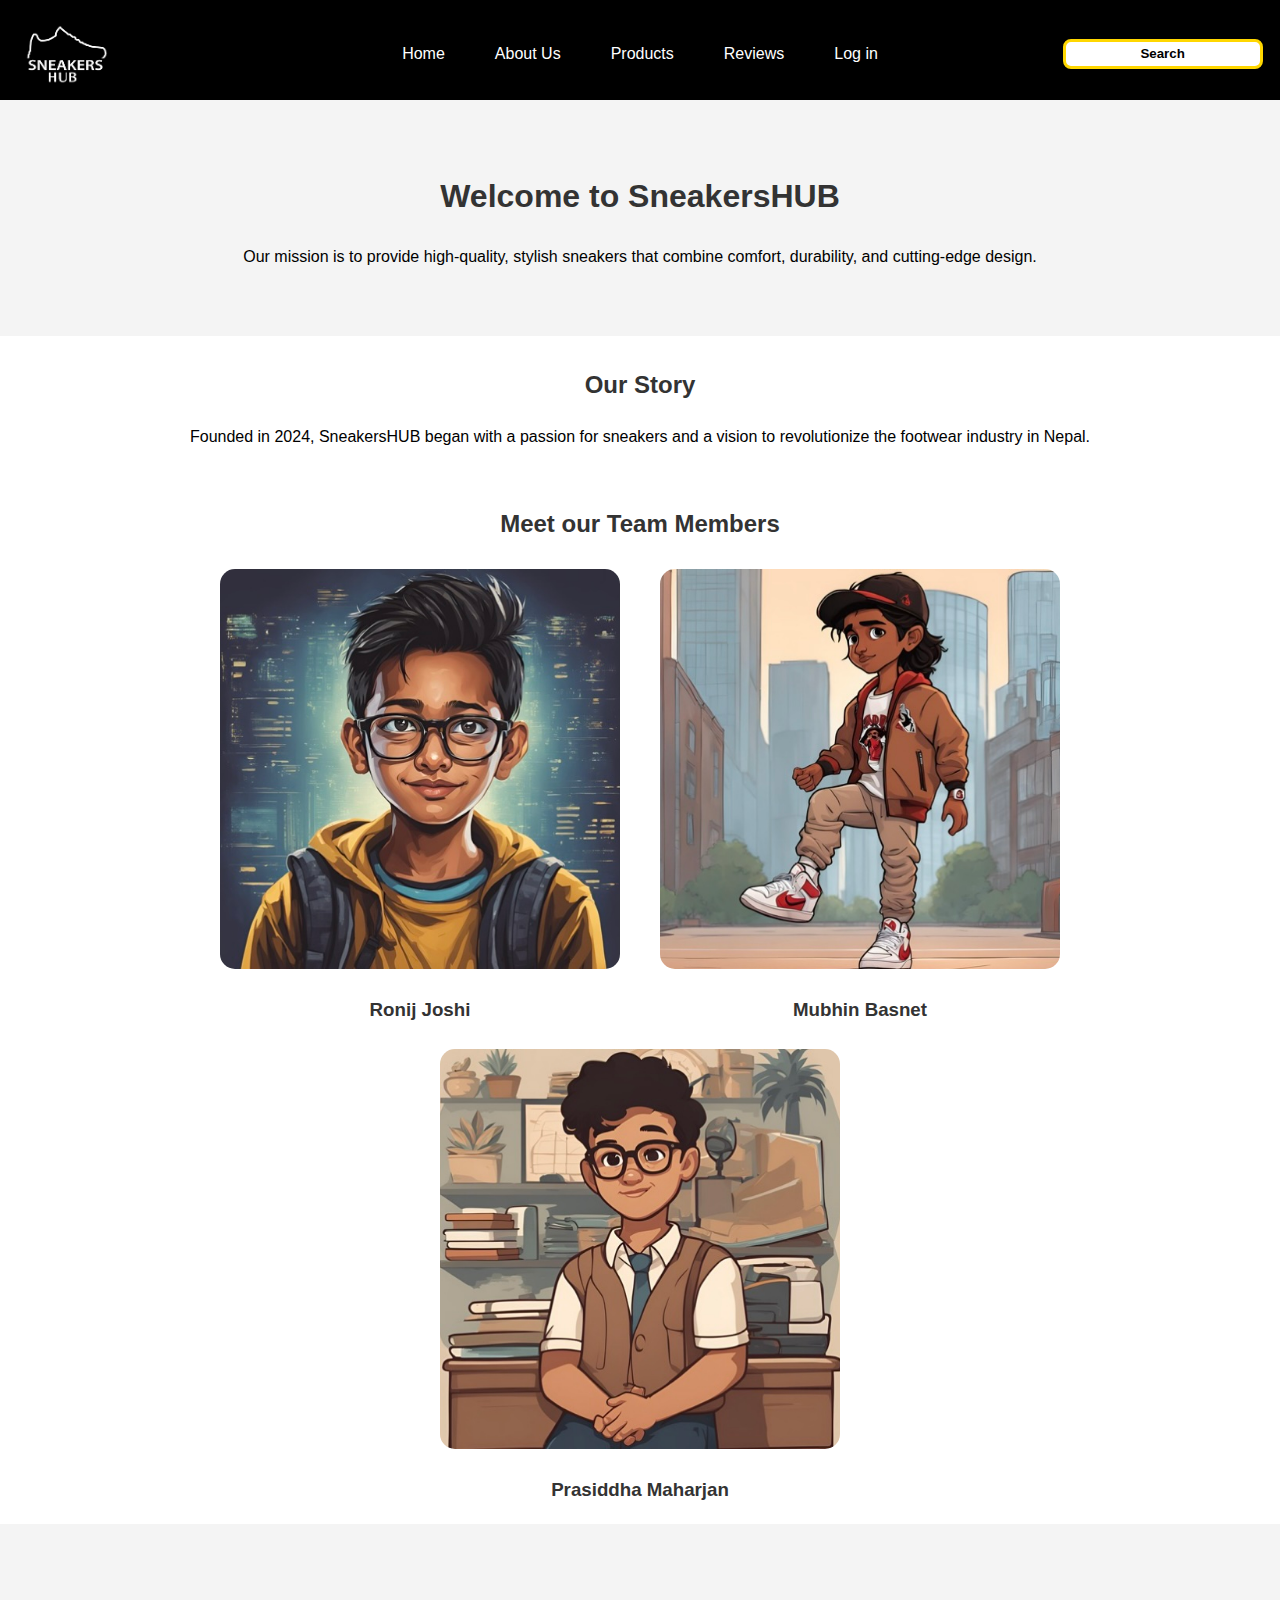
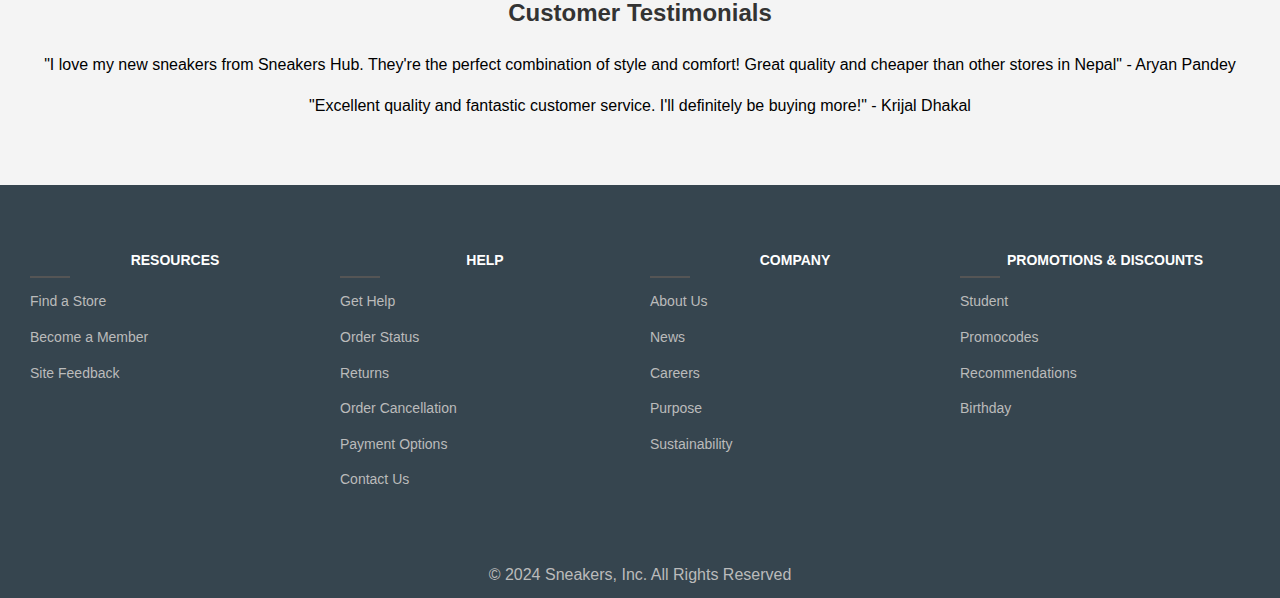
<file: about.html>
<!DOCTYPE html>
<html lang="en">
  <head>
    <meta charset="UTF-8" />
    <meta name="viewport" content="width=device-width, initial-scale=1.0" />
    <title>About Us - Sneaker Website</title>
    <link rel="stylesheet" href="about.css" />
  </head>
  <body>
    <div class="navbar">
        <div class="image-logo">
          <img src="images/ss.png" alt="Sneakers hub logo" />
        </div>
        <div class="center-content">
          <span class="link"><a href="index.html">Home</a></span>
          <span class="link"><a href="about.html">About Us</a></span>
          <span class="link"><a href="products.html">Products</a></span>
          <span class="link"><a href="signup.html">Reviews</a></span>
          <span class="link"><a href="login.html">Log in</a></span>
        </div>
        <div> <button class="search">Search</button> </div>
      </div>

    <section class="introduction">
      <h1>Welcome to SneakersHUB</h1>
      <p>
        Our mission is to provide high-quality, stylish sneakers that combine
        comfort, durability, and cutting-edge design.
      </p>
    </section>

    <section class="our-story">
      <h2>Our Story</h2>
      <p>
        Founded in 2024, SneakersHUB began with a passion for sneakers and a
        vision to revolutionize the footwear industry in Nepal.
      </p>
    </section>
    
    <section class="meet-the-team">
      <section class="white">
        <h2 style="text-align: center">Meet our Team Members</h2>
        <section class="body-container"></div>

        <section>
          <img src="images/ronic.jpg" alt="ronic" />

          <h3>Ronij Joshi</h3>
        </section>

        <section>
          <img src="images/mub.jpg" alt="mub" />
          <h3>Mubhin Basnet</h3>
        </section>

        <section>
            <img src="images/pras.jpg" alt="pras" />
            <h3>Prasiddha Maharjan</h3>
        </section>
    </section>
      <!-- <h2>Meet the Team</h2>
        <div class="team-member">
            <img src="images/ronic.jpg" alt="Ronij Joshi">
            <h3>Ronij Joshi, Founder</h3>
        </div>
        <div class="team-member">
            <img src="images/mub.jpg" alt="Mubhin Basnet">
            <h3>Mubhin Basnet</h3>
            
        </div>
        <div class="team-member">
            <img src="images/pras.jpg" alt="Prasiddha Maharjan">
            <h3>Prasiddha Maharjan</h3>
        </div> -->
    </section>

    <section class="customer-testimonials">
      <h2>Customer Testimonials</h2>
      <div class="testimonial">
        <p>
          "I love my new sneakers from Sneakers Hub. They're the perfect
          combination of style and comfort! Great quality and cheaper than other stores in Nepal" - Aryan Pandey
        </p>
      </div>
      <div class="testimonial">
        <p>
          "Excellent quality and fantastic customer service. I'll definitely be
          buying more!" - Krijal Dhakal
        </p>
      </div>
    </section>

    <footer class="footer">
        <div class="footer-column">
            <h3>Resources</h3>
            <ul>
                <li><a href="#">Find a Store</a></li>
                <li><a href="#">Become a Member</a></li>
                <li><a href="#">Site Feedback</a></li>
            </ul>
        </div>
        <div class="footer-column">
            <h3>Help</h3>
            <ul>
                <li><a href="#">Get Help</a></li>
                <li><a href="#">Order Status</a></li>
                <li><a href="#">Returns</a></li>
                <li><a href="#">Order Cancellation</a></li>
                <li><a href="#">Payment Options</a></li>
                <li><a href="#">Contact Us</a></li>
            </ul>
        </div>
        <div class="footer-column">
            <h3>Company</h3>
            <ul>
                <li><a href="#">About Us</a></li>
                <li><a href="#">News</a></li>
                <li><a href="#">Careers</a></li>
                <li><a href="#">Purpose</a></li>
                <li><a href="#">Sustainability</a></li>
            </ul>
        </div>
        <div class="footer-column">
            <h3>Promotions & Discounts</h3>
            <ul>
                <li><a href="#">Student</a></li>
                <li><a href="#">Promocodes</a></li>
                <li><a href="#">Recommendations</a></li>
                <li><a href="#">Birthday</a></li>
            </ul>
        </div>
        
        </div>
    </footer>
    <div class="footer-bottom">
        &copy; 2024 Sneakers, Inc. All Rights Reserved 
  </body>
</html>
</file>
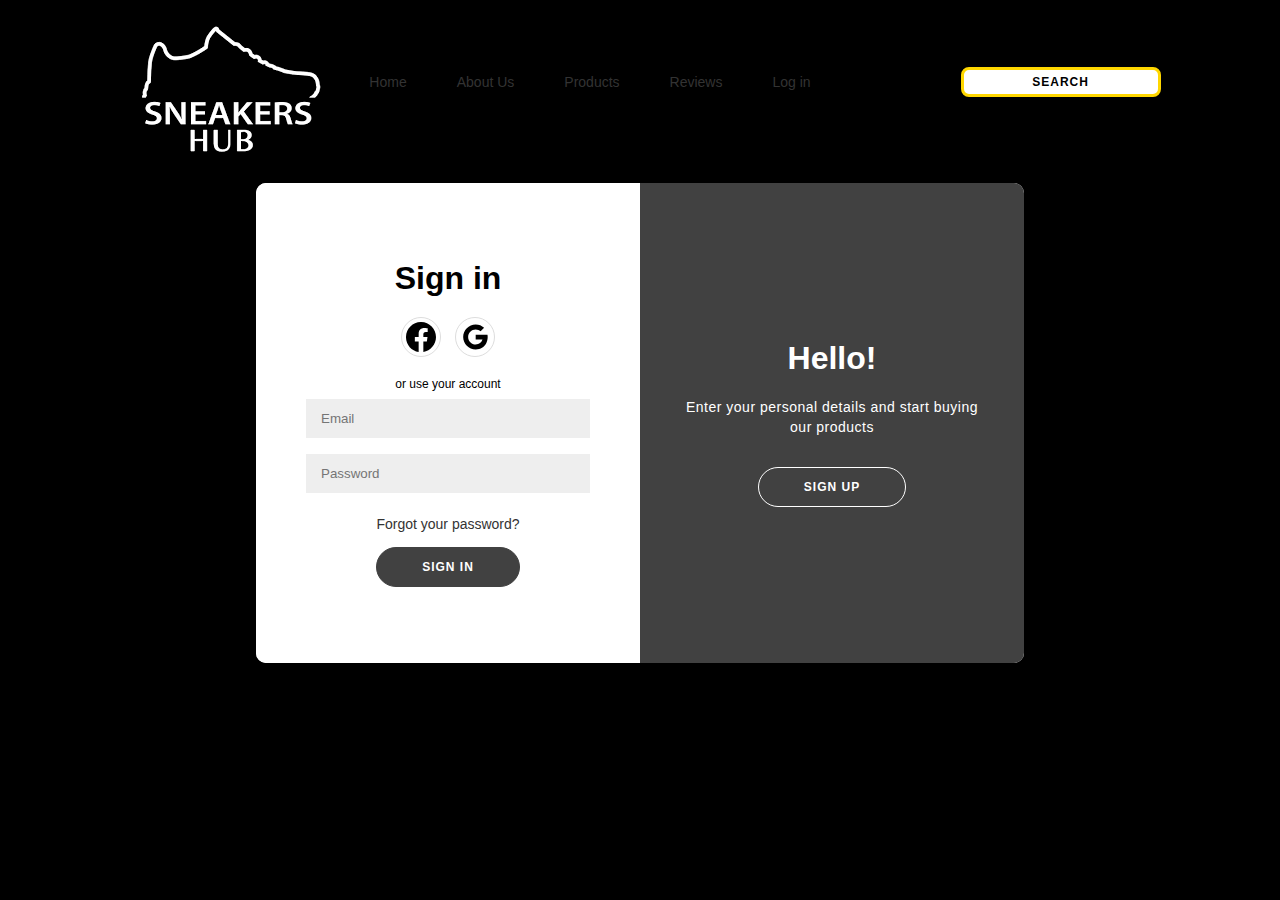
<file: login.html>
<!DOCTYPE html>
<html lang="en">
  <head>
    <meta charset="UTF-8" />
    <meta name="viewport" content="width=device-width, initial-scale=1.0" />
    <title>Sneakers Hub</title>
    <link rel="stylesheet" href="style.css" />
    <link rel="stylesheet" href="login.css"/>
    <!-- <script>main.js</script> -->
  </head>
  <body>
    <!-- NavBar-->
    <div class="navbar">
      <div class="image-logo">
        <img src="images/ss.png" alt="Sneakers hub logo" />
      </div>
      <div class="center-content">
        <span class="link"><a href="index.html">Home</a></span>
        <span class="link"><a href="hsus.com">About Us</a></span>
        <span class="link"><a href="products.html">Products</a></span>
        <span class="link"><a href="hsus.com">Reviews</a></span>
        <span class="link"><a href="login.html">Log in</a></span>
      </div>
      <div> <button class="search">Search</button> </div>
    </div>
    <div class="container" id="container">
	<div class="form-container sign-up-container">
		<form action="#">
			<h1>Create Account</h1>
			<div class="social-container">
 <a href="#" class="social"><svg xmlns="http://www.w3.org/2000/svg" width="30" height="30" class="bi bi-facebook" viewBox="0 0 16 16">
  <path d="M16 8.049c0-4.446-3.582-8.05-8-8.05C3.58 0-.002 3.603-.002 8.05c0 4.017 2.926 7.347 6.75 7.951v-5.625h-2.03V8.05H6.75V6.275c0-2.017 1.195-3.131 3.022-3.131.876 0 1.791.157 1.791.157v1.98h-1.009c-.993 0-1.303.621-1.303 1.258v1.51h2.218l-.354 2.326H9.25V16c3.824-.604 6.75-3.934 6.75-7.951z"/>
</svg></a>
<a href="#" class ="social"><svg xmlns="http://www.w3.org/2000/svg" width="30" height="30" class="bi-github" viewBox="0 0 24 24">
    <path d="M12.545,10.239v3.821h5.445c-0.712,2.315-2.647,3.972-5.445,3.972c-3.332,0-6.033-2.701-6.033-6.032 s2.701-6.032,6.033-6.032c1.498,0,2.866,0.549,3.921,1.453l2.814-2.814C17.503,2.988,15.139,2,12.545,2 C7.021,2,2.543,6.477,2.543,12s4.478,10,10.002,10c8.396,0,10.249-7.85,9.426-11.748L12.545,10.239z"></path>
  </svg></a>
			</div>
			<span>or use your email for registration</span>
			<input type="text" placeholder="Name" />
			<input type="email" placeholder="Email" />
			<input type="password" placeholder="Password" />
			<button>Sign Up</button>
		</form>
	</div>
	<div class="form-container sign-in-container">
		<form action="#">
			<h1>Sign in</h1>
			<div class="social-container">
                <a href="#" class="social"><svg xmlns="http://www.w3.org/2000/svg" width="30" height="30" class="bi bi-facebook" viewBox="0 0 16 16">
  <path d="M16 8.049c0-4.446-3.582-8.05-8-8.05C3.58 0-.002 3.603-.002 8.05c0 4.017 2.926 7.347 6.75 7.951v-5.625h-2.03V8.05H6.75V6.275c0-2.017 1.195-3.131 3.022-3.131.876 0 1.791.157 1.791.157v1.98h-1.009c-.993 0-1.303.621-1.303 1.258v1.51h2.218l-.354 2.326H9.25V16c3.824-.604 6.75-3.934 6.75-7.951z"/>
</svg></a>
<a href="#" class ="social"><svg xmlns="http://www.w3.org/2000/svg" width="30" height="30" class="bi-github" viewBox="0 0 24 24">
    <path d="M12.545,10.239v3.821h5.445c-0.712,2.315-2.647,3.972-5.445,3.972c-3.332,0-6.033-2.701-6.033-6.032 s2.701-6.032,6.033-6.032c1.498,0,2.866,0.549,3.921,1.453l2.814-2.814C17.503,2.988,15.139,2,12.545,2 C7.021,2,2.543,6.477,2.543,12s4.478,10,10.002,10c8.396,0,10.249-7.85,9.426-11.748L12.545,10.239z"></path>
  </svg></a>
			</div>
			<span>or use your account</span>
			<input type="email" placeholder="Email" />
			<input type="password" placeholder="Password" />
			<a href="#">Forgot your password?</a>
			<button>Sign In</button> 
		</form>
	</div>
	<div class="overlay-container">
		<div class="overlay">
			<div class="overlay-panel overlay-left">
				<h1>Welcome!</h1>
				<p>To be connected with us please login</p>
				<button class="ghost" id="signIn">Sign In</button>
			</div>
			<div class="overlay-panel overlay-right">
				<h1>Hello!</h1>
				<p>Enter your personal details and start buying our products</p>
				<button class="ghost" id="signUp">Sign Up</button>
			</div>
		</div>
	</div>
</div>
</body>
<script src="login.js"></script>
</html>
</file>
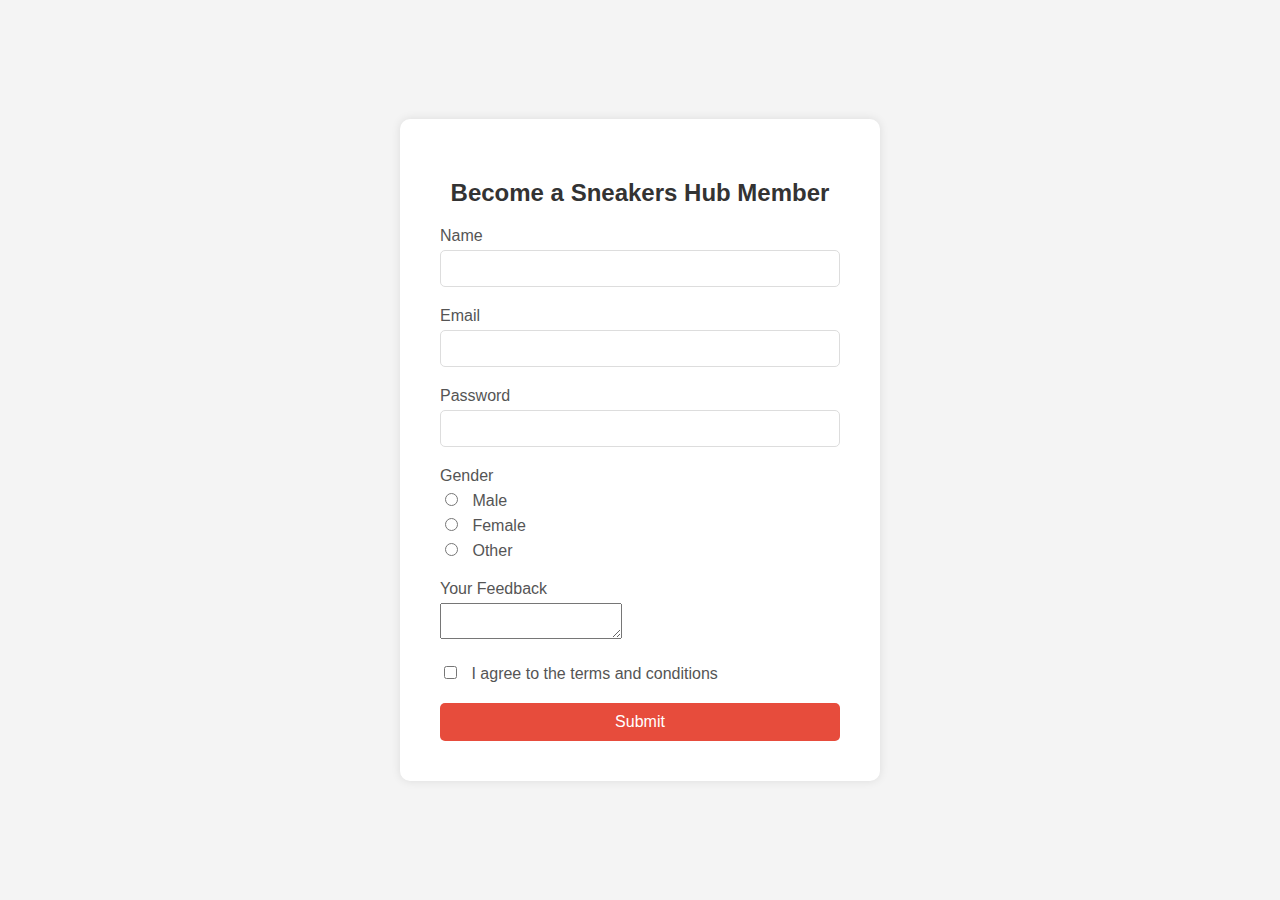
<file: signup.html>
<!DOCTYPE html>
<html lang="en">
<head>
    <meta charset="UTF-8">
    <meta name="viewport" content="width=device-width, initial-scale=1.0">
    <title>Reviews</title>
    <link rel="stylesheet" href="signup.css" />
</head>
<body>

    <div class="signup-container">
        <h2>Become a Sneakers Hub Member</h2>
        <form>
            <div class="form-group">
                <label for="name">Name</label>
                <input type="text" id="name" name="name" required>
            </div>
            <div class="form-group">
                <label for="email">Email</label>
                <input type="email" id="email" name="email" required>
            </div>
            <div class="form-group">
                <label for="password">Password</label>
                <input type="password" id="password" name="password" required>
            </div>
            <div class="form-group">
                <label>Gender</label>
                <label><input type="radio" name="gender" value="male" required> Male</label>
                <label><input type="radio" name="gender" value="female" required> Female</label>
                <label><input type="radio" name="gender" value="other" required> Other</label>
            </div>
            <div class="form-group">
                <label for="feedback">Your Feedback</label>
                <textarea id="feedback" name="feedback" required></textarea>
            </div>
            <div class="form-group">
                <label><input type="checkbox" name="terms" required> I agree to the terms and conditions</label>
            </div>
            <button type="submit" class="signup-button">Submit</button>
        </form>
    </div>

</body>
</html>
</file>
<file: about.css>
body {
    font-family: Arial, sans-serif;
    margin: 0;
    padding: 0;
    line-height: 1.6;
}

  
  .navbar {
    display: flex;
    background-color: black;
    /* gap: 10px; */
    justify-content: space-around;
    align-items: center;
    flex-wrap: wrap;
    height: 100px;
    padding: 0px;
    margin-top: 0px;
    color: white;
  }
  .search {
    margin: 0px 0px 0px 0px;
    /* margin-bottom: 50px; */
    width: 200px;
    height: 30px;
    margin-left: 150px;
    padding: 0px;
    /* display: inline-block; */
    text-align: center;
    border: solid gold;
    background: white;
    border-radius: 8px;
    color: black;
    font-family: "Roboto", arial;
    text-decoration: none;
    font-weight: bold;
  }
  .start {
    display: block;
    text-align: center;
    width: 110px;
    border: none;
    background: grey;
    padding: 10px;
    margin-top: 10px;
    border-radius: 8px;
    color: #fff;
    font-family: "Roboto", arial;
    text-decoration: none;
    font-weight: bold;
  }
  .image-logo {
    width: 200px;
    border: none;
    padding-right: 100px;
  }
  .image-logo img{
    height: 100px;
  }
  .center-content {
    display: flex;
    gap: 50px;
    flex-wrap: wrap;
    padding-left: 50px;
  }
  .container {
    display: flex;
    flex-wrap: wrap;
    justify-content: center;
    /* flex-direction: column; */
    align-items: center;
    margin-top: 0px;
    padding-top: 0px;
  }
  .title {
    color: white;
    /* border: solid gold; */
    border-radius: 10px;
    padding: 10px;
    margin-bottom: 20px;
  }

a {
    color: white;
    text-decoration: none;
  }

/* section {
    padding: 20px;
    max-width: 1200px;
    margin: auto;
} */

h1, h2, h3 {
    text-align: center;
    color: #333;
}

.introduction {
    background: #f4f4f4;
    text-align: center;
    padding: 50px 20px;
}

.our-story img{
    width: 100%;
    height: auto;
    border-radius: 8px;
}

.our-story{
    text-align: center;
    padding-bottom: 20px;
    padding-top: 10px;
}
.body-container{
    display: flex;
    /* border: 1px solid gold; */
    
    justify-content: center;
    flex-wrap: wrap;
}
.meet-the-team img {
    width: 400px;
    height: 400px;
    object-fit: cover;
    /* border: 4px solid gold; */
    border: none;
    border-radius: 15px;
    margin: 5px 20px 0px 20px;
    /* transform: scale(1);
    transition: transform 0.3s ease-in-out; */
  }


.customer-testimonials {
    background: #f4f4f4;
    padding: 50px 20px;
    text-align: center;
}

.footer {
    font-family: Arial, sans-serif;
    background-color: #36454F;
    color: #fff;
    padding: 40px 20px;
    display: flex;
    flex-wrap: wrap;
    justify-content: space-between;
  }
  .footer-column {
    flex: 1;
    min-width: 150px;
    margin: 10px;
  }
  .footer-column h3 {
    font-size: 14px;
    color: #fff;
    text-transform: uppercase;
    margin-bottom: 10px;
  }
  .footer-column ul {
    list-style: none;
    padding: 0;
    margin: 0;
  }
  .footer-column ul li {
    margin: 10px 0;
  }
  .footer-column ul li a {
    color: #bbb;
    text-decoration: none;
    font-size: 14px;
  }
  .footer-column ul li a:hover {
    text-decoration: underline;
  }
  .footer-bottom {
   background-color: #36454F;
    color: #bbb;
    text-align: center;
    padding: 10px 10px;
    /* margin-top: 10px; */
    font-size: 16px;
  }
  .footer-links {
    display: flex;
    justify-content: center;
    flex-wrap: wrap;
  }
  .footer-links a {
    color: #bbb;
    text-decoration: none;
    margin: 0 10px;
    font-size: 12px;
  }
  .footer-links a:hover {
    text-decoration: underline;
  }
  .footer .footer-column h3::after {
    content: "";
    display: block;
    width: 40px;
    height: 2px;
    background-color: #555;
    margin-top: 5px;
  }
</file>
<file: style.css>
body {
  margin-top: 0px;
  background-color: black;
}

.navbar {
  display: flex;
  /* gap: 10px; */
  justify-content: space-around;
  align-items: center;
  text-wrap: wrap;
  height: 203px;
  padding: 0px;
  margin-top: 0px;
  color: white;
}
.search {
  margin: 0px 0px 0px 0px;
  /* margin-bottom: 50px; */
  width: 200px;
  height: 30px;
  margin-left: 150px;
  padding: 0px;
  /* display: inline-block; */
  text-align: center;
  border: solid gold;
  background: white;
  border-radius: 8px;
  color: black;
  font-family: "Roboto", arial;
  text-decoration: none;
  font-weight: bold;
}
.start {
  display: block;
  text-align: center;
  width: 110px;
  border: none;
  background: grey;
  padding: 10px;
  margin-top: 10px;
  border-radius: 8px;
  color: #fff;
  font-family: "Roboto", arial;
  text-decoration: none;
  font-weight: bold;
}
.image-logo {
  width: 200px;
  border: none;
  padding-right: 100px;
}
.center-content {
  display: flex;
  gap: 50px;
  text-wrap: wrap;
  padding-left: 50px;
}
.container {
  display: flex;
  text-wrap: wrap;
  justify-content: center;
  /* flex-direction: column; */
  align-items: center;
  margin-top: 0px;
  padding-top: 0px;
}
.title {
  color: white;
  /* border: solid gold; */
  border-radius: 10px;
  padding: 10px;
  margin-bottom: 20px;
}
.container{
  height: 60px;
  background-color: #FFFDD0;
}
video {
  height: 461px;
  width: 100%;
  cursor: pointer;
}
.video_container video{
  max-width: 100%;
            height: auto;
}

/* .slot{
    display: flex;
    flex-wrap: wrap;
    gap: 20px;
} */

.white {
  background-color: #FFFFF7;
  /* margin-top: 100px; */
  padding-top: 20px;
}
.body-container {
  display: flex;
  /* border: 1px solid gold; */
  justify-content: center;
  flex-wrap: wrap;
}

.body-container img {
  width: 414px;
  height: 614px;
  object-fit: cover;
  /* border: 4px solid gold; */
  border: none;
  border-radius: 15px;
  margin: 5px 20px 0px 20px;
  /* transform: scale(1);
  transition: transform 0.3s ease-in-out; */
}
/* .body-container img:hover {
 transform: scale(1.5);
} */
.body-container video:hover {
  transform: scale(1.2);
}

.body-container p {
  text-align: center;
}

.body-container img:hover{
  transform:scale(1.2) ;
}
/* .slot{
  align-items: center;
  margin-left: 20px;
} */
.body-container video {
  width: 414px;
  height: 614px;
  object-fit: cover;
  /* border: 4px solid gold; */
  border: none;
  border-radius: 15px;
  margin: 5px 20px 0px 20px;
}
a {
  color: white;
  text-decoration: none;
}
#signup {
  background-color: bisque;
  color: black;
}

.footer {
  font-family: Arial, sans-serif;
  background-color: #36454F;
  color: #fff;
  padding: 40px 20px;
  display: flex;
  flex-wrap: wrap;
  justify-content: space-between;
}
.footer-column {
  flex: 1;
  min-width: 150px;
  margin: 10px;
}
.footer-column h3 {
  font-size: 14px;
  text-transform: uppercase;
  margin-bottom: 10px;
}
.footer-column ul {
  list-style: none;
  padding: 0;
  margin: 0;
}
.footer-column ul li {
  margin: 10px 0;
}
.footer-column ul li a {
  color: #bbb;
  text-decoration: none;
  font-size: 14px;
}
.footer-column ul li a:hover {
  text-decoration: underline;
}
.footer-bottom {
 background-color: #36454F;
  color: #bbb;
  text-align: center;
  padding: 10px 10px;
  /* margin-top: 10px; */
  font-size: 16px;
}
.footer-links {
  display: flex;
  justify-content: center;
  flex-wrap: wrap;
}
.footer-links a {
  color: #bbb;
  text-decoration: none;
  margin: 0 10px;
  font-size: 12px;
}
.footer-links a:hover {
  text-decoration: underline;
}
.footer .footer-column h3::after {
  content: "";
  display: block;
  width: 40px;
  height: 2px;
  background-color: #555;
  margin-top: 5px;
}


/* .banner{
  font-family: Arial, sans-serif;
  margin: 0;
  padding: 0;
  background-color: #333;
  color: #fff;
} */
.banner {
  background-color: grey;
  color: #fff;
  text-align: center;
  padding: 60px 20px;
}
.banner h1 {
  font-size: 48px;
  margin: 0;
  text-transform: uppercase;
}
.banner p {
  font-size: 18px;
  margin: 10px 0 20px;
}
.banner .buttons {
  display: flex;
  justify-content: center;
  gap: 20px;
}
.banner .buttons a {
  background-color: #fff;
  color: #000;
  padding: 10px 20px;
  border-radius: 20px;
  text-decoration: none;
  font-size: 14px;
  font-weight: bold;
}
.banner .buttons a:hover {
  background-color: #f1f1f1;
}
</file>
<file: login.css>
* {
	box-sizing: border-box;
}
 
 
.navigation{
    width: 100%;
	padding: 70px 0px;
    display: flex;
    align-items: center;
    justify-content: space-evenly;
}
 
.logo{
    width: 90px ;
    cursor: pointer;
    border-radius: 40%;
}
 
.navItems{
  display:flex;
  justify-content: space-evenly;
  width: 65%;
}
 
.navIcon{
    text-transform: uppercase;
    text-decoration: none;
    color: #fff;
    font-size: 17px;
}
 
body {
	height: 100%;
  background-position: center;
  background-repeat: no-repeat;
  background-size: cover;
	display: flex;
	justify-content: center;
	align-items: center;
	flex-direction: column;
	font-family: 'Montserrat', sans-serif;
	margin: -20px 0 50px;
}
 
h1 {
	font-weight: bold;
	margin: 0;
}
 
h2 {
	text-align: center;
}
 
p {
	font-size: 14px;
	font-weight: 100;
	line-height: 20px;
	letter-spacing: 0.5px;
	margin: 20px 0 30px;
}
 
span {
	font-size: 12px;
}
 
a {
	color: #333;
	font-size: 14px;
	text-decoration: none;
	margin: 15px 0;
}
 
button {
	border-radius: 20px;
	border: 1px solid #414141;
	background-color: #414141;
	color: #FFFFFF;
	font-size: 12px;
	font-weight: bold;
	padding: 12px 45px;
	letter-spacing: 1px;
	text-transform: uppercase;
	transition: transform 80ms ease-in;
}
 
button:active {
	transform: scale(0.95);
}
 
button:focus {
	outline: none;
}
 
button.ghost {
	background-color: transparent;
	border-color: #FFFFFF;
}
 
form {
	background-color: #FFFFFF;
	display: flex;
	align-items: center;
	justify-content: center;
	flex-direction: column;
	padding: 0 50px;
	height: 100%;
	text-align: center;
}
 
input {
	background-color: #eee;
	border: none;
	padding: 12px 15px;
	margin: 8px 0;
	width: 100%;
}
 
.container {
	background-color: #fff;
	border-radius: 10px;
  	box-shadow: 0 14px 28px rgba(0,0,0,0.25), 
			0 10px 10px rgba(0,0,0,0.22);
	position: relative;
	overflow: hidden;
	width: 768px;
	max-width: 100%;
	min-height: 480px;
}
 
.form-container {
	position: absolute;
	top: 0;
	height: 100%;
	transition: all 0.6s ease-in-out;
}
 
.sign-in-container {
	left: 0;
	width: 50%;
	z-index: 2;
}
 
.container.right-panel-active .sign-in-container {
	transform: translateX(100%);
}
 
.sign-up-container {
	left: 0;
	width: 50%;
	opacity: 0;
	z-index: 1;
}
 
.container.right-panel-active .sign-up-container {
	transform: translateX(100%);
	opacity: 1;
	z-index: 5;
	animation: show 0.6s;
}
 
@keyframes show {
	0%, 49.99% {
		opacity: 0;
		z-index: 1;
	}
 
	50%, 100% {
		opacity: 1;
		z-index: 5;
	}
}
 
.overlay-container {
	position: absolute;
	top: 0;
	left: 50%;
	width: 50%;
	height: 100%;
	overflow: hidden;
	transition: transform 0.6s ease-in-out;
	z-index: 100;
}
 
.container.right-panel-active .overlay-container{
	transform: translateX(-100%);
}
 
.overlay {
	background: #414141;
	background: -webkit-linear-gradient(to right, #414141, #414141);
	background: linear-gradient(to right, #414141, #414141);
	background-repeat: no-repeat;
	background-size: cover;
	background-position: 0 0;
	color: #FFFFFF;
	position: relative;
	left: -100%;
	height: 100%;
	width: 200%;
  	transform: translateX(0);
	transition: transform 0.6s ease-in-out;
}
 
.container.right-panel-active .overlay {
  	transform: translateX(50%);
}
 
.overlay-panel {
	position: absolute;
	display: flex;
	align-items: center;
	justify-content: center;
	flex-direction: column;
	padding: 0 40px;
	text-align: center;
	top: 0;
	height: 100%;
	width: 50%;
	transform: translateX(0);
	transition: transform 0.6s ease-in-out;
}
 
.overlay-left {
	transform: translateX(-20%);
}
 
.container.right-panel-active .overlay-left {
	transform: translateX(0);
}
 
.overlay-right {
	right: 0;
	transform: translateX(0);
}
 
.container.right-panel-active .overlay-right {
	transform: translateX(20%);
}
 
.social-container {
	margin: 20px 0;
}
 
.social-container a {
	border: 1px solid #DDDDDD;
	border-radius: 50%;
	display: inline-flex;
	justify-content: center;
	align-items: center;
	margin: 0 5px;
	height: 40px;
	width: 40px;
}
 
footer {
    background-color: #222;
    color: #fff;
    font-size: 14px;
    bottom: 0;
    position: fixed;
    left: 0;
    right: 0;
    text-align: center;
    z-index: 999;
}
 
footer p {
    margin: 10px 0;
}
 
footer i {
    color: 414141;
}
 
footer a {
    color: #3c97bf;
    text-decoration: none;
}
</file>
<file: signup.css>
body {
    font-family: Arial, sans-serif;
    background-color: #f4f4f4;
    display: flex;
    justify-content: center;
    align-items: center;
    height: 100vh;
    margin: 0;
}
.signup-container {
    background-color: #fff;
    padding: 40px;
    border-radius: 10px;
    box-shadow: 0 0 10px rgba(0, 0, 0, 0.1);
    max-width: 400px;
    width: 100%;
    text-align: center;
}
.signup-container h2 {
    margin-bottom: 20px;
    color: #333;
}
.form-group {
    margin-bottom: 20px;
    text-align: left;
}
.form-group label {
    display: block;
    margin-bottom: 5px;
    color: #555;
}
.form-group input[type="text"],
.form-group input[type="email"],
.form-group input[type="password"] {
    width: 100%;
    padding: 10px;
    border: 1px solid #ddd;
    border-radius: 5px;
    box-sizing: border-box;
}
.form-group input[type="radio"],
.form-group input[type="checkbox"] {
    margin-right: 10px;
}
.form-group input:focus {
    border-color: #e74c3c;
    outline: none;
}
.signup-button {
    width: 100%;
    padding: 10px;
    border: none;
    border-radius: 5px;
    background-color: #e74c3c;
    color: #fff;
    font-size: 16px;
    cursor: pointer;
}
.signup-button:hover {
    background-color: #c0392b;
}
.signup-footer {
    margin-top: 20px;
    text-align: center;
}
.signup-footer a {
    color: #e74c3c;
    text-decoration: none;
}
.signup-footer a:hover {
    text-decoration: underline;
}
</file>
